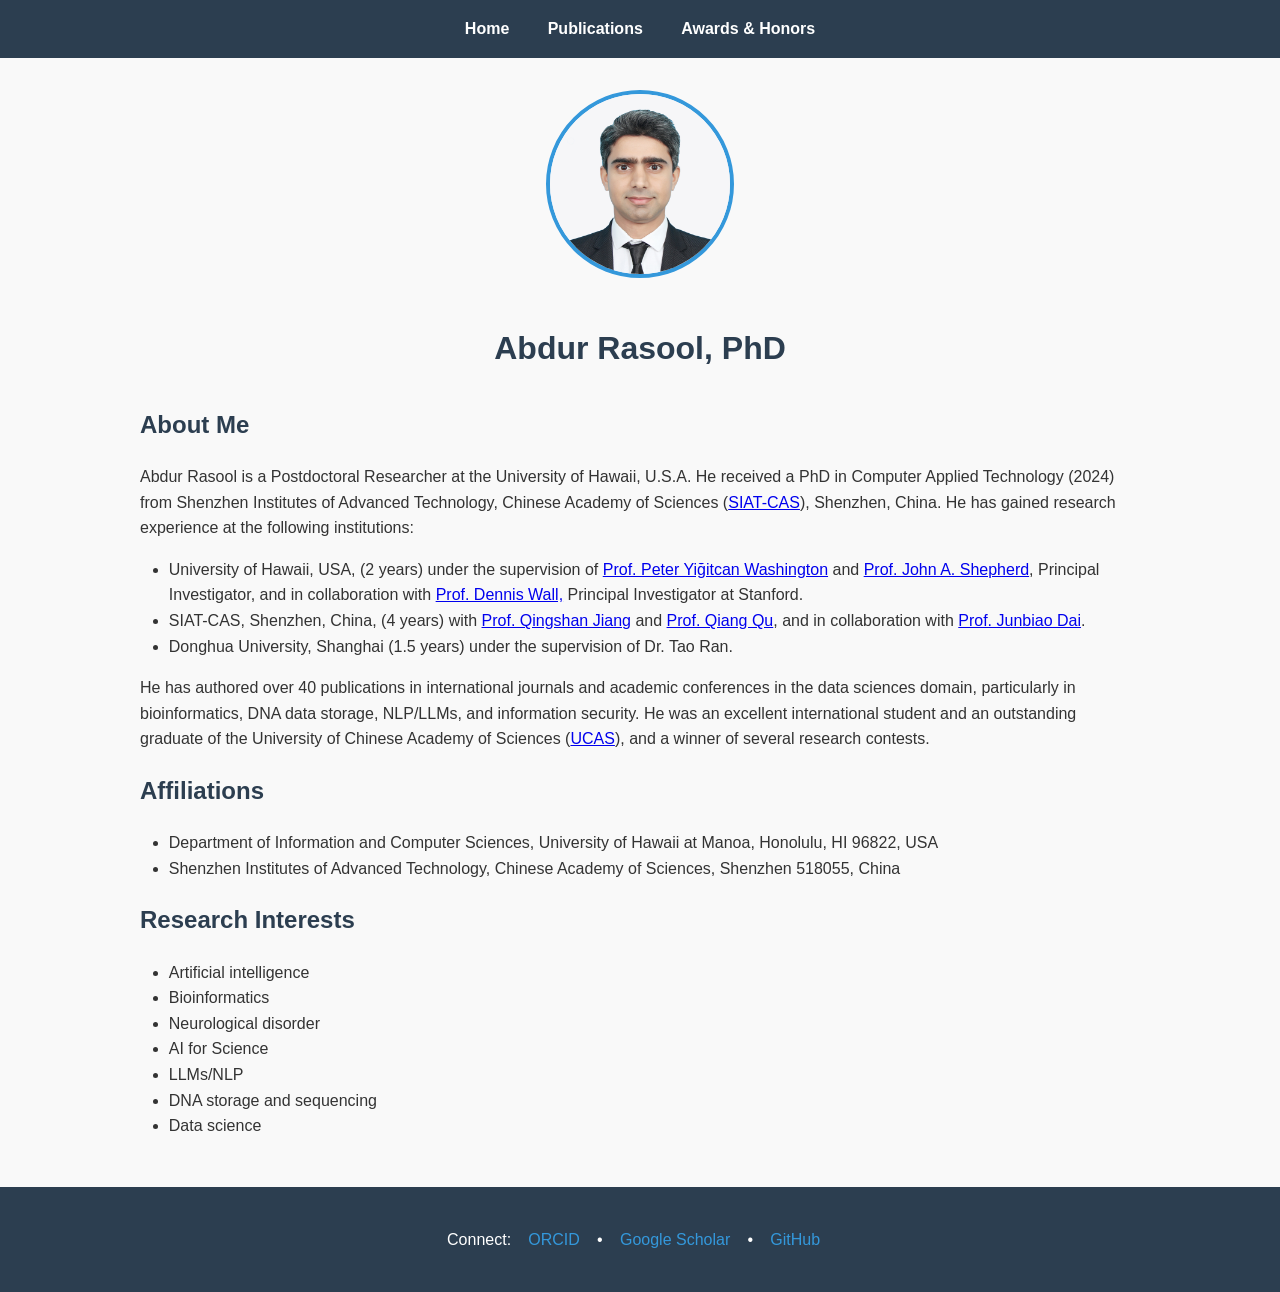
<file: index.html>
<!DOCTYPE html>
<html lang="en">
<head>
  <meta charset="UTF-8">
  <meta name="viewport" content="width=device-width, initial-scale=1.0">
  <title>Abdur Rasool, PhD</title>
  <link rel="stylesheet" href="styles.css">
  <link rel="stylesheet" href="https://cdnjs.cloudflare.com/ajax/libs/font-awesome/6.5.1/css/all.min.css">
</head>
<body>

<header>
  <nav>
    <ul>
      <li><a href="index.html">Home</a></li>
      <li><a href="publications.html">Publications</a></li>
      <li><a href="awards.html">Awards & Honors</a></li>
      <!-- <li><a href="news.html">News and Talks</a></li> -->
    </ul>
  </nav>
</header>

<div class="container">

  <div class="profile">
    <img src="images/profile2.jpg" alt="Abdur Rasool">
    <h1>Abdur Rasool, PhD</h1>
  </div>

  <h2>About Me</h2>
  <p>Abdur Rasool is a Postdoctoral Researcher at the University of Hawaii, U.S.A. He received a PhD in Computer Applied Technology (2024) from Shenzhen Institutes of Advanced Technology, Chinese Academy of Sciences (<a href="http://english.siat.cas.cn/" target="_blank" rel="noopener noreferrer">SIAT-CAS</a>), Shenzhen, China. He has gained research experience at the following institutions:</p>

<ul class="bullets">
    <!-- <li>Southern University of Science and Technology, Shenzhen, China, under the supervision of <a href="https://www.sustech.edu.cn/en/faculties/yanqinghu.html" target="_blank" rel="noopener noreferrer">Prof. Yanqing Hu</a> and <a href="https://yanglinyi.github.io/" target="_blank" rel="noopener noreferrer">Dr. Linyi Yang</a>.</li> -->
    <li>University of Hawaii, USA, (2 years) under the supervision of <a href="https://peterwashington.github.io/" target="_blank" rel="noopener noreferrer">Prof. Peter Yiğitcan Washington</a> and <a href="https://shepherdresearchlab.org/about/our-team/john-shepherd/" target="_blank" rel="noopener noreferrer">Prof. John A. Shepherd</a>, Principal Investigator, and in collaboration with <a href="https://wall-lab.stanford.edu/people/current/dennis/" target="_blank" rel="noopener noreferrer">Prof. Dennis Wall,</a> Principal Investigator at Stanford.</li>
    <li>SIAT-CAS, Shenzhen, China, (4 years) with <a href="https://people.ucas.edu.cn/~0017529?language=en" target="_blank" rel="noopener noreferrer">Prof. Qingshan Jiang</a> and <a href="https://people.ucas.edu.cn/~qiang?language=en" target="_blank" rel="noopener noreferrer">Prof. Qiang Qu</a>, and in collaboration with <a href="https://isynbio.siat.ac.cn/cxqjzx/2025-04/25/article_2025042509531736849.html" target="_blank" rel="noopener noreferrer">Prof. Junbiao Dai</a>.</li>
    <li>Donghua University, Shanghai (1.5 years) under the supervision of Dr. Tao Ran.</li>
</ul>

  <p>He has authored over 40 publications in international journals and academic conferences in the data sciences domain, particularly in bioinformatics, DNA data storage, NLP/LLMs, and information security. He was an excellent international student and an outstanding graduate of the University of Chinese Academy of Sciences (<a href="https://www.ucas.ac.cn/" target="_blank" rel="noopener noreferrer">UCAS</a>), and a winner of several research contests.</p>

  <h2>Affiliations</h2>
  <ul class="bullets">
    <!-- <li>Department of Statistics and Data Science of Southern University of Science and Technology, Shenzhen 518055, China</li> -->
    <li>Department of Information and Computer Sciences, University of Hawaii at Manoa, Honolulu, HI 96822, USA</li>
    <li>Shenzhen Institutes of Advanced Technology, Chinese Academy of Sciences, Shenzhen 518055, China</li>
  </ul>

 


  <h2>Research Interests</h2>
  <ul class="bullets">
    <li>Artificial intelligence</li>
<li>Bioinformatics</li>
<li>Neurological disorder</li>
<li>AI for Science</li>
<li>LLMs/NLP</li>
<li>DNA storage and sequencing</li>
<li>Data science</li>
  </ul>
  
 
</div>

<footer>
  <p>Connect: 
    <a href="https://orcid.org/0000-0001-5334-9001" target="_blank">ORCID</a> • 
    <a href="https://scholar.google.com/citations?user=TY2sgcEAAAAJ" target="_blank">Google Scholar</a> • 
    <a href="https://github.com/abdul-rasool" target="_blank">GitHub</a>
  </p>
</footer>

</body>
</html>
</file>
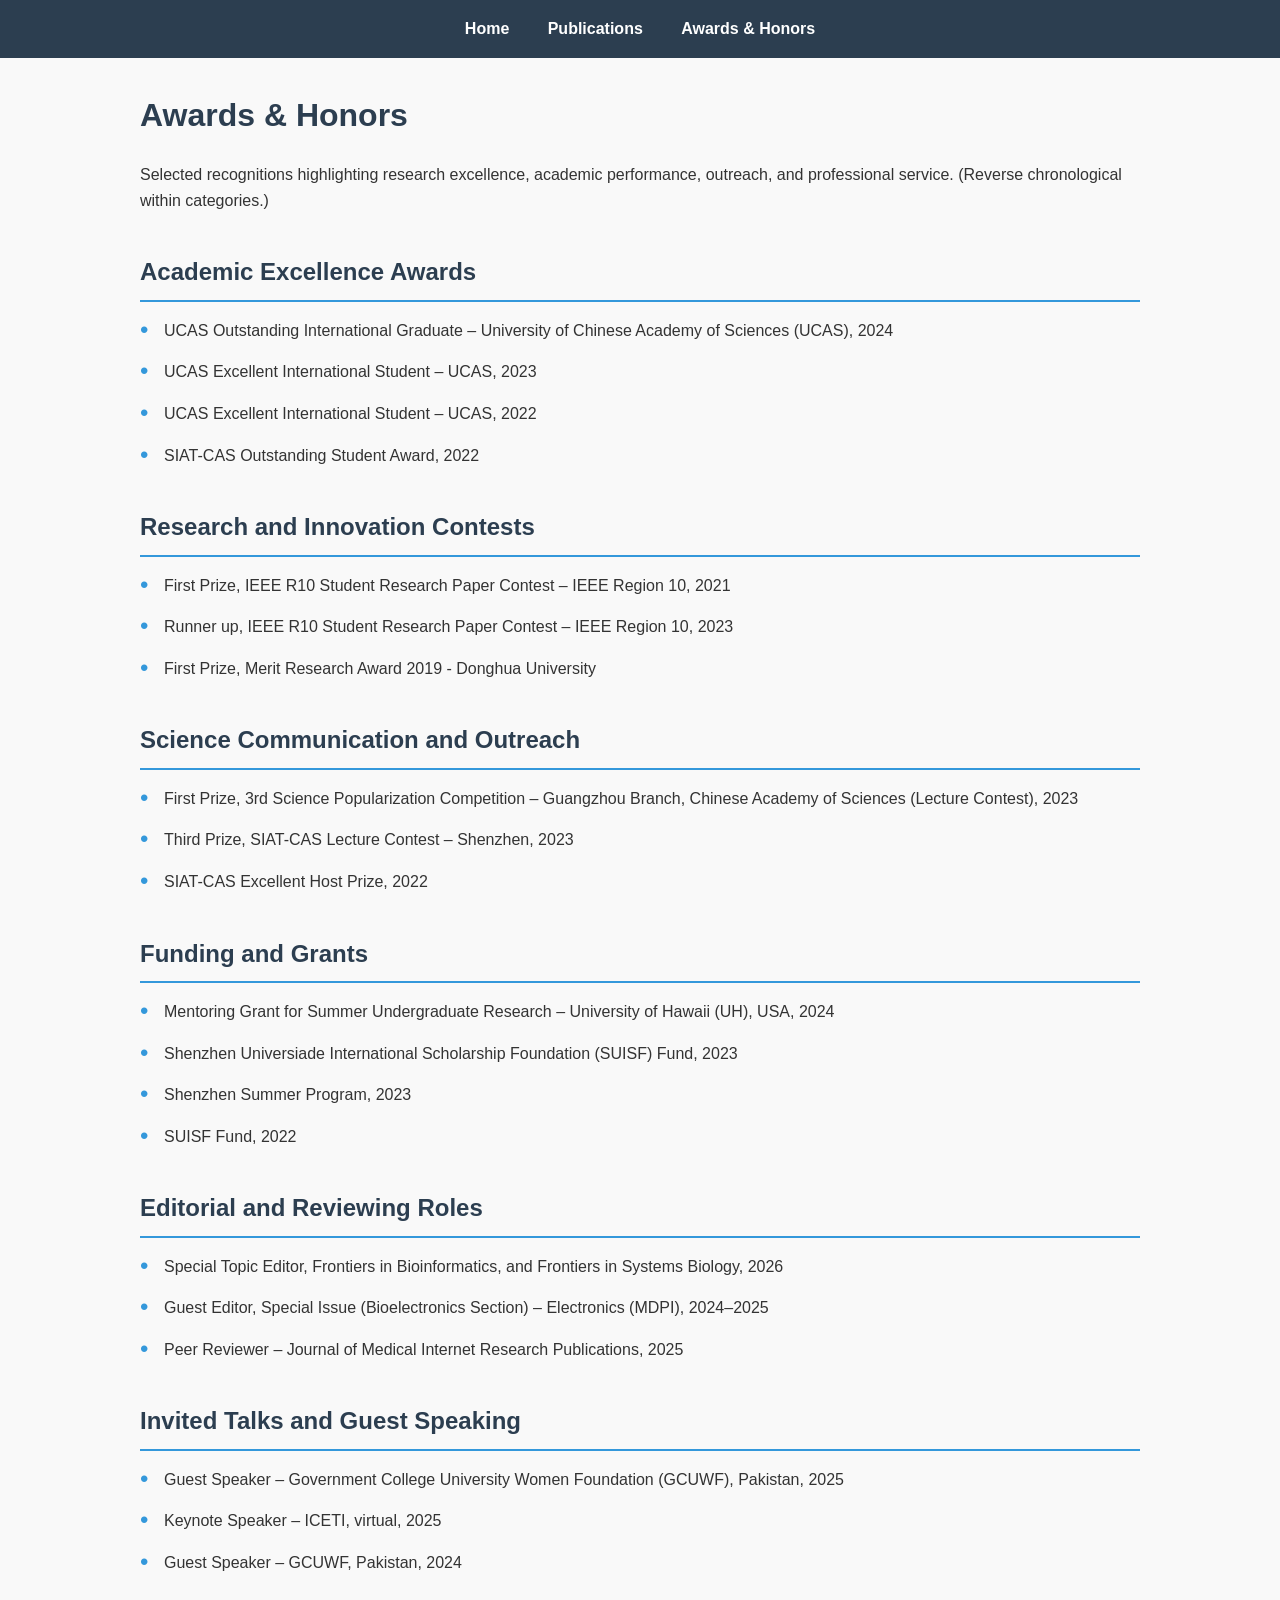
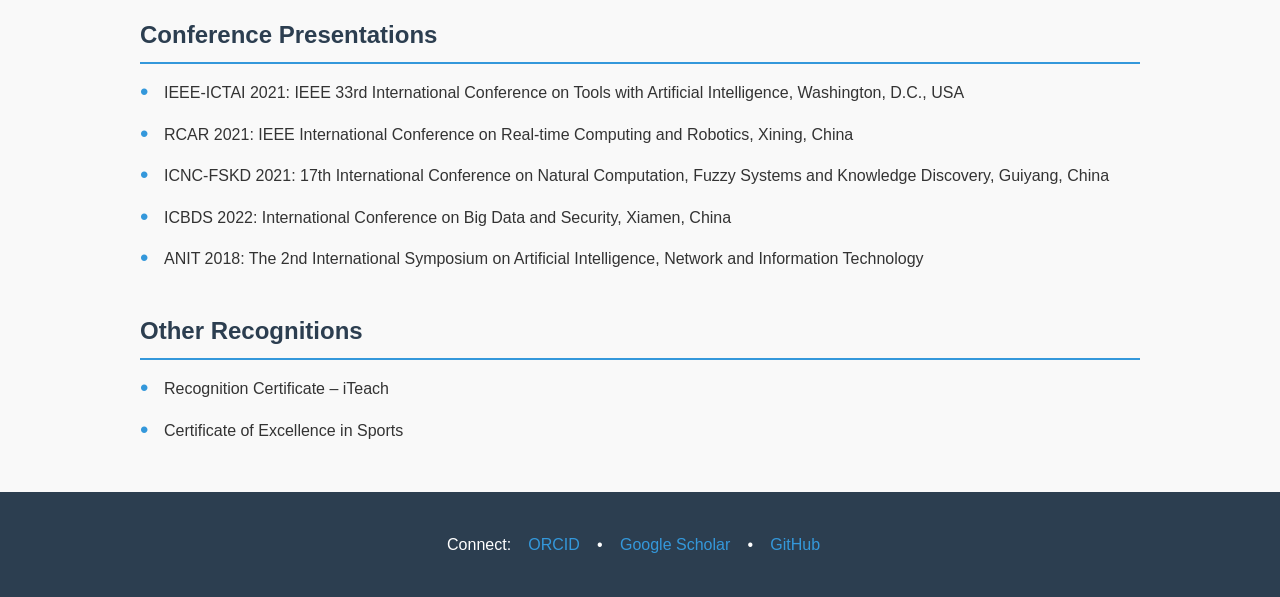
<file: awards.html>
<!DOCTYPE html>
<html lang="en">
<head>
  <meta charset="UTF-8">
  <meta name="viewport" content="width=device-width, initial-scale=1.0">
  <title>Awards & Honors | Abdur Rasool, PhD</title>
  <link rel="stylesheet" href="styles.css">
  <style>
    .section-heading {
      color: #2c3e50;
      border-bottom: 2px solid #3498db;
      padding-bottom: 0.5rem;
      margin-top: 2.5rem;
      margin-bottom: 1rem;
    }
    .award-list {
      list-style-type: none;
      padding-left: 0;
    }
    .award-list li {
      margin-bottom: 1rem;
      padding-left: 1.5rem;
      position: relative;
    }
    .award-list li::before {
      content: "•";
      position: absolute;
      left: 0;
      color: #3498db;
      font-size: 1.5rem;
      line-height: 1;
    }
  </style>
</head>
<body>

<header>
  <nav>
    <ul>
      <li><a href="index.html">Home</a></li>
      <li><a href="publications.html">Publications</a></li>
      <li><a href="awards.html">Awards & Honors</a></li>
      <!-- <li><a href="news.html">News and Talks</a></li> -->
    </ul>
  </nav>
</header>

<div class="container">
  <h1>Awards & Honors</h1>
  <p>Selected recognitions highlighting research excellence, academic performance, outreach, and professional service. (Reverse chronological within categories.)</p>

  <h2 class="section-heading">Academic Excellence Awards</h2>
  <ul class="award-list">
    <li>UCAS Outstanding International Graduate – University of Chinese Academy of Sciences (UCAS), 2024</li>
    <li>UCAS Excellent International Student – UCAS, 2023</li>
    <li>UCAS Excellent International Student – UCAS, 2022</li>
    <li>SIAT-CAS Outstanding Student Award, 2022</li>
  </ul>

  <h2 class="section-heading">Research and Innovation Contests</h2>
  <ul class="award-list">
   
    <li>First Prize, IEEE R10 Student Research Paper Contest – IEEE Region 10, 2021</li>
     <li>Runner up, IEEE R10 Student Research Paper Contest – IEEE Region 10, 2023</li>
    <li>First Prize, Merit Research Award 2019 - Donghua University</li>

  </ul>

  <h2 class="section-heading">Science Communication and Outreach</h2>
  <ul class="award-list">
    <li>First Prize, 3rd Science Popularization Competition – Guangzhou Branch, Chinese Academy of Sciences (Lecture Contest), 2023</li>
    <li>Third Prize, SIAT-CAS Lecture Contest – Shenzhen, 2023</li>
    <li>SIAT-CAS Excellent Host Prize, 2022</li>
  </ul>

  <h2 class="section-heading">Funding and Grants</h2>
  <ul class="award-list">
    <li>Mentoring Grant for Summer Undergraduate Research – University of Hawaii (UH), USA, 2024</li>
    <li>Shenzhen Universiade International Scholarship Foundation (SUISF) Fund, 2023</li>
    <li>Shenzhen Summer Program, 2023</li>
    <li>SUISF Fund, 2022</li>
  </ul>

  <h2 class="section-heading">Editorial and Reviewing Roles</h2>
  <ul class="award-list">
    <li>Special Topic Editor, Frontiers in Bioinformatics, and Frontiers in Systems Biology, 2026</li>
    <li>Guest Editor, Special Issue (Bioelectronics Section) – Electronics (MDPI), 2024–2025</li>
    <li>Peer Reviewer – Journal of Medical Internet Research Publications, 2025</li>
  </ul>

  <h2 class="section-heading">Invited Talks and Guest Speaking</h2>
  <ul class="award-list">
    <li>Guest Speaker – Government College University Women Foundation (GCUWF), Pakistan, 2025</li>
    <li>Keynote Speaker – ICETI, virtual, 2025</li>
    <li>Guest Speaker – GCUWF, Pakistan, 2024</li>
  </ul>

<h2 class="section-heading">Conference Presentations</h2>
<ul class="award-list">
    <li>IEEE-ICTAI 2021: IEEE 33rd International Conference on Tools with Artificial Intelligence, Washington, D.C., USA </li>
    <li>RCAR 2021: IEEE International Conference on Real-time Computing and Robotics, Xining, China </li>
    <li>ICNC-FSKD 2021: 17th International Conference on Natural Computation, Fuzzy Systems and Knowledge Discovery, Guiyang, China </li>
    <li>ICBDS 2022: International Conference on Big Data and Security, Xiamen, China </li>
  <li>ANIT 2018: The 2nd International Symposium on Artificial Intelligence, Network and Information Technology </li>
</ul>

  <h2 class="section-heading">Other Recognitions</h2>
  <ul class="award-list">
    <li>Recognition Certificate – iTeach</li>
    <li>Certificate of Excellence in Sports</li>
  </ul>

</div>

<footer>
  <p>Connect: 
    <a href="https://orcid.org/0000-0001-5334-9001" target="_blank">ORCID</a> • 
    <a href="https://scholar.google.com/citations?user=TY2sgcEAAAAJ" target="_blank">Google Scholar</a> • 
    <a href="https://github.com/abdul-rasool" target="_blank">GitHub</a>
  </p>
</footer>

</body>
</html>
</file>
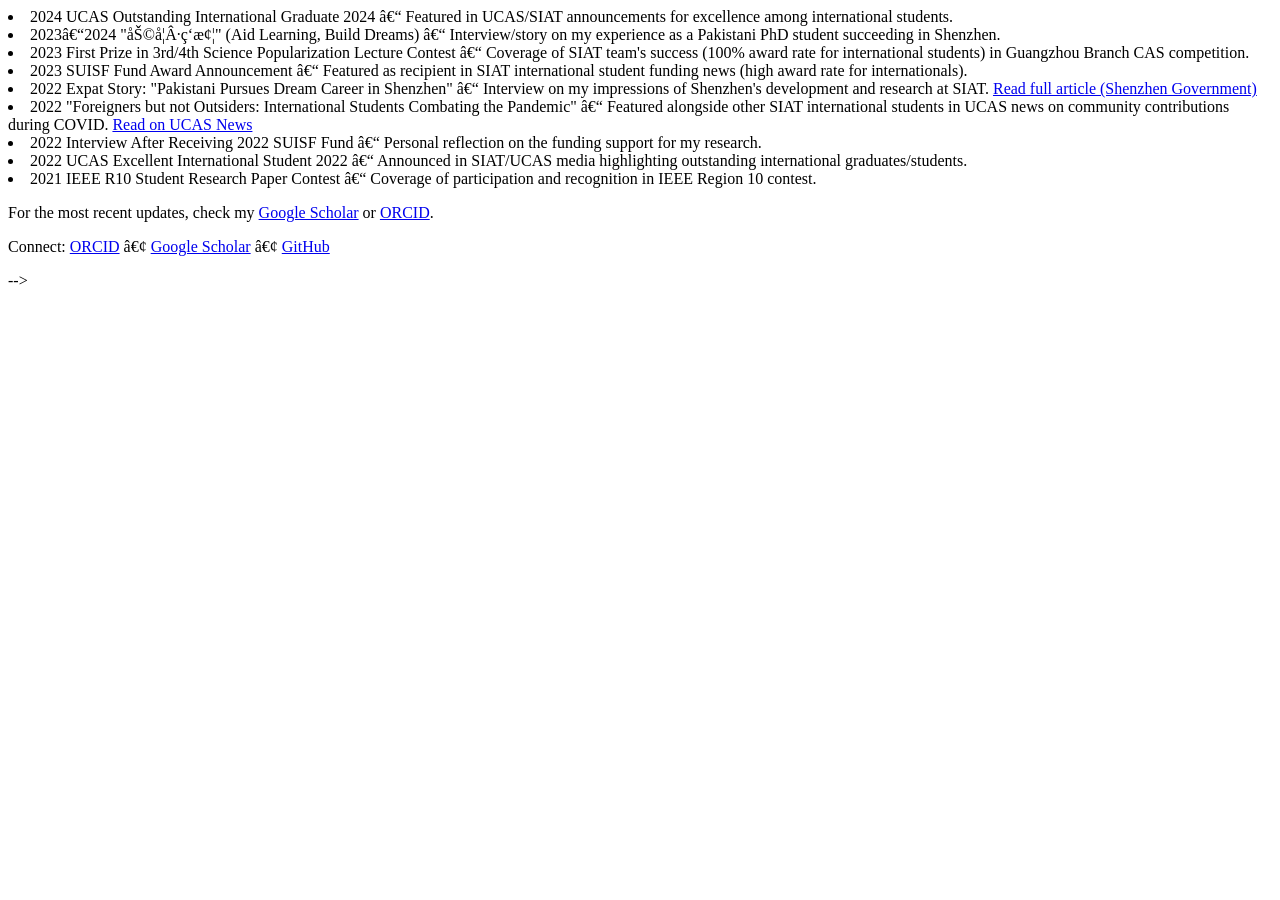
<file: news.html>
<!-- <!DOCTYPE html>
<html lang="en">
<head>
  <meta charset="UTF-8">
  <meta name="viewport" content="width=device-width, initial-scale=1.0">
  <title>News and Talks | Abdur Rasool, PhD</title>
  <link rel="stylesheet" href="styles.css">
  <style>
    .news-list {
      list-style-type: none;
      padding-left: 0;
    }
    .news-list li {
      margin-bottom: 1.2rem;
      padding-left: 1.8rem;
      position: relative;
    }
    .news-list li::before {
      content: "•";
      position: absolute;
      left: 0;
      color: #3498db;
      font-size: 1.6rem;
      line-height: 1;
    }
    .news-date {
      font-weight: bold;
      color: #2c3e50;
      margin-right: 0.5rem;
    }
    .news-link {
      color: #0066cc;
      text-decoration: underline;
    }
    .news-link:hover {
      color: #003366;
    }
  </style>
</head>
<body>

<header>
  <nav>
    <ul>
      <li><a href="index.html">Home</a></li>
      <li><a href="publications.html">Publications</a></li>
      <li><a href="awards.html">Awards & Honors</a></li>
      <li><a href="news.html">News and Talks</a></li>
    </ul>
  </nav>
</header>

<div class="container">
  <h1>News and Talks</h1>
  <p>Selected media coverage, interviews, and announcements highlighting my research, awards, and contributions. (Reverse chronological order; links to original sources.)</p>

  <ul class="news-list">
    <li>
      <span class="news-date">2024</span> 
      SIAT Outstanding Graduate Feature: "Dreams Beyond Limits, Achievements Beyond Expectations" – Profile on my journey as an international PhD graduate from SIAT-CAS. 
      <!-- Add link if available; otherwise leave as text -->
    </li>

    <li>
      <span class="news-date">2024</span> 
      UCAS Outstanding International Graduate 2024 – Featured in UCAS/SIAT announcements for excellence among international students.
    </li>

    <li>
      <span class="news-date">2023–2024</span> 
      "助学·筑梦" (Aid Learning, Build Dreams) – Interview/story on my experience as a Pakistani PhD student succeeding in Shenzhen.
    </li>

    <li>
      <span class="news-date">2023</span> 
      First Prize in 3rd/4th Science Popularization Lecture Contest – Coverage of SIAT team's success (100% award rate for international students) in Guangzhou Branch CAS competition.
    </li>

    <li>
      <span class="news-date">2023</span> 
      SUISF Fund Award Announcement – Featured as recipient in SIAT international student funding news (high award rate for internationals).
    </li>

    <li>
      <span class="news-date">2022</span> 
      Expat Story: "Pakistani Pursues Dream Career in Shenzhen" – Interview on my impressions of Shenzhen's development and research at SIAT. 
      <a href="https://www.sz.gov.cn/en_szgov/news/infocus/gba/expats/stories/content/post_10541164.html" target="_blank" class="news-link">Read full article (Shenzhen Government)</a>
    </li>

    <li>
      <span class="news-date">2022</span> 
      "Foreigners but not Outsiders: International Students Combating the Pandemic" – Featured alongside other SIAT international students in UCAS news on community contributions during COVID. 
      <a href="https://news-en.ucas.ac.cn/index.php/lastnews/3103-foreigners-but-not-outsiders-siat-international-students-combating-the-pandemic" target="_blank" class="news-link">Read on UCAS News</a>
    </li>

    <li>
      <span class="news-date">2022</span> 
      Interview After Receiving 2022 SUISF Fund – Personal reflection on the funding support for my research.
    </li>

    <li>
      <span class="news-date">2022</span> 
      UCAS Excellent International Student 2022 – Announced in SIAT/UCAS media highlighting outstanding international graduates/students.
    </li>

    <li>
      <span class="news-date">2021</span> 
      IEEE R10 Student Research Paper Contest – Coverage of participation and recognition in IEEE Region 10 contest.
    </li>

    <!-- Add more if you have exact links/dates; consolidate duplicates -->
  </ul>

  <p>For the most recent updates, check my <a href="https://scholar.google.com/citations?user=TY2sgcEAAAAJ" target="_blank">Google Scholar</a> or <a href="https://orcid.org/0000-0001-5334-9001" target="_blank">ORCID</a>.</p>

</div>

<footer>
  <p>Connect: 
    <a href="https://orcid.org/0000-0001-5334-9001" target="_blank">ORCID</a> • 
    <a href="https://scholar.google.com/citations?user=TY2sgcEAAAAJ" target="_blank">Google Scholar</a> • 
    <a href="https://github.com/abdul-rasool" target="_blank">GitHub</a>
  </p>
</footer>

</body>
</html> -->
</file>
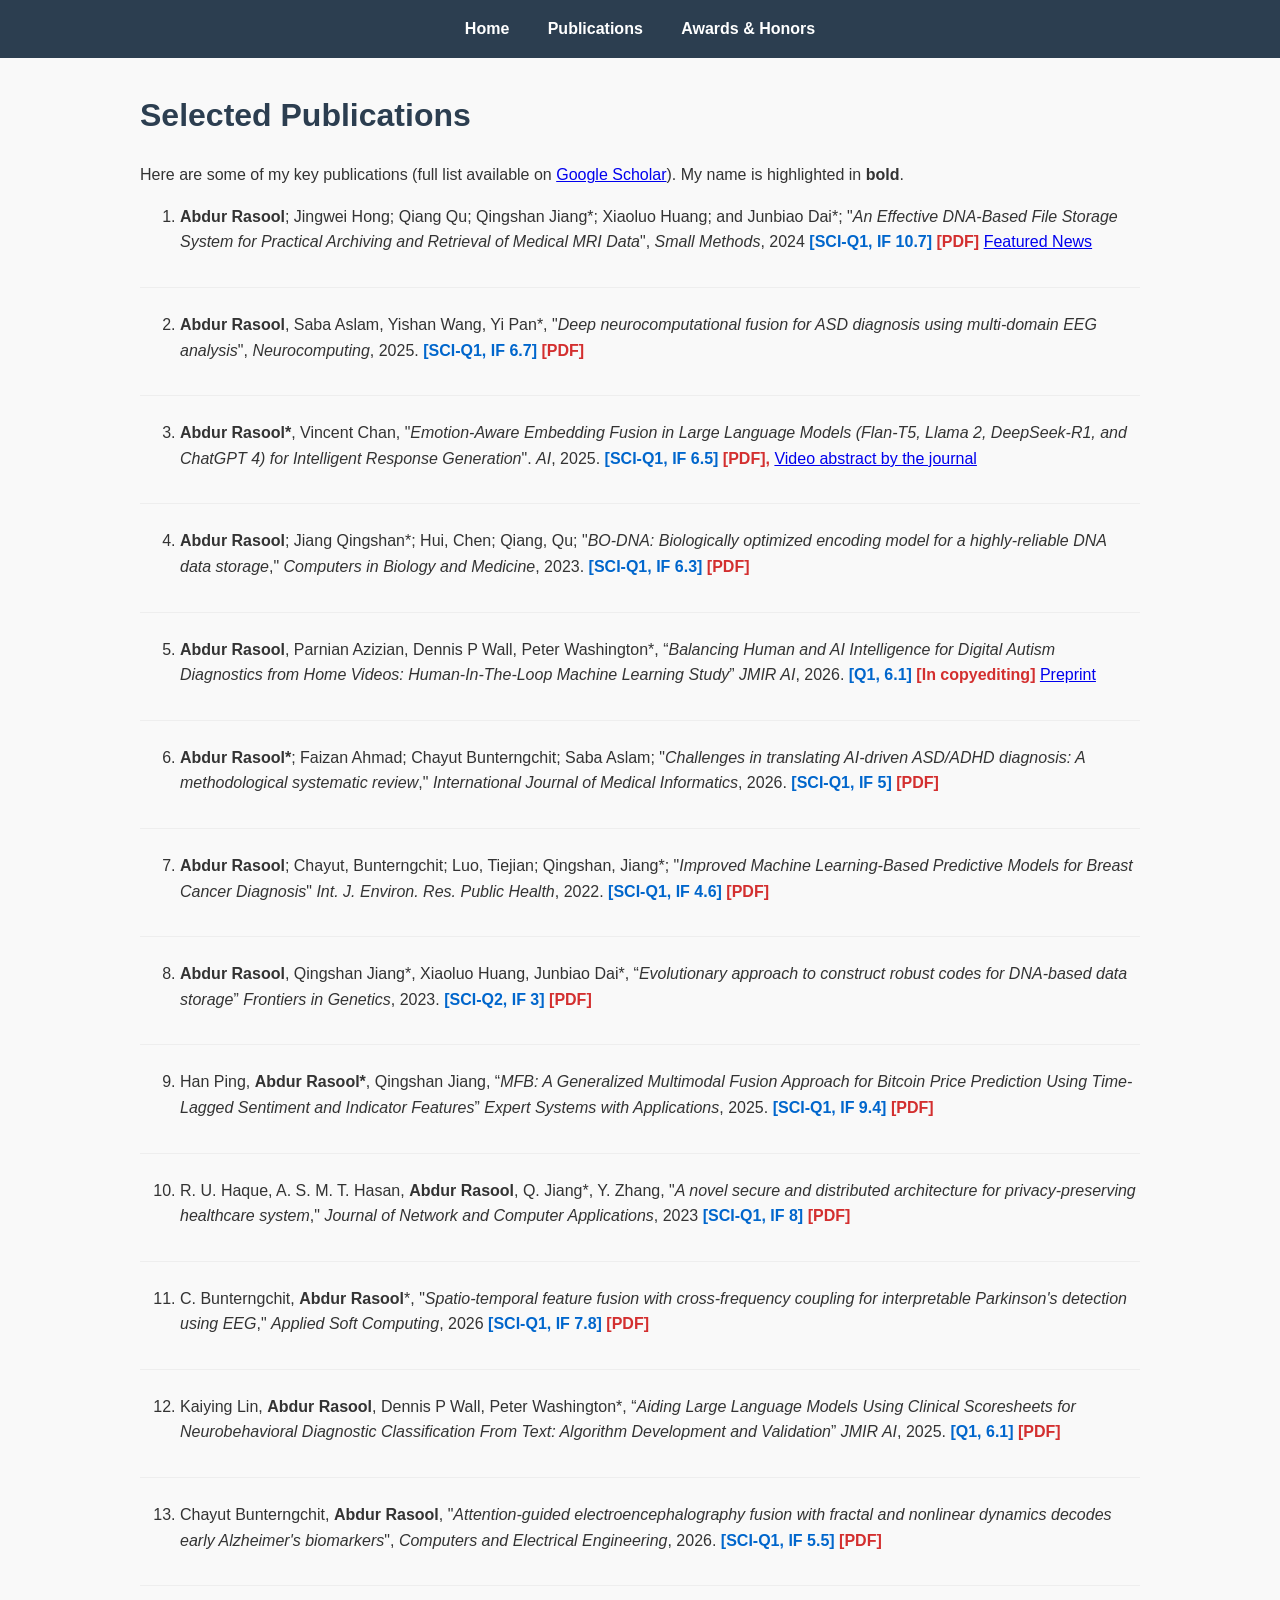
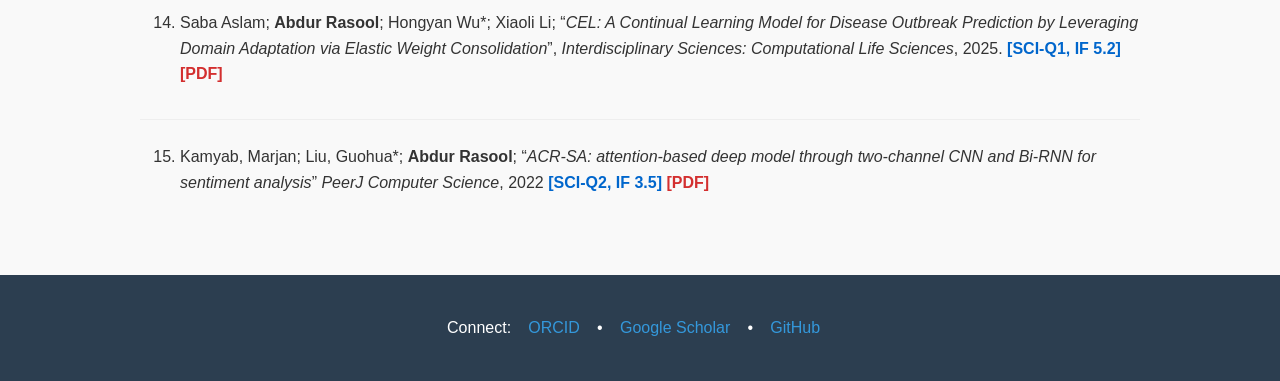
<file: publications.html>
<!DOCTYPE html>
<html lang="en">
<head>
  <meta charset="UTF-8"> 
  <meta name="viewport" content="width=device-width, initial-scale=1.0">
  <title>Publications | Abdur Rasool, PhD</title>
  <link rel="stylesheet" href="styles.css">
  <style>
    .highlight-blue {
      color: #0066cc;          /* Blue color for rank/IF */
      font-weight: bold;
    }
    .author-name {
      font-weight: bold;       /* Makes your name bold */
    }
    .pub-entry {
      margin-bottom: 1.5rem;
      padding-bottom: 1rem;
      border-bottom: 1px solid #eee;
    }
    .pub-entry:last-child {
      border-bottom: none;
    }
  </style>
</head>
<body>

<header>
  <nav>
    <ul>
      <li><a href="index.html">Home</a></li>
      <li><a href="publications.html">Publications</a></li>
      <li><a href="awards.html">Awards & Honors</a></li>
      <!-- <li><a href="news.html">News and Talks</a></li> -->
    </ul>
  </nav>
</header>

<div class="container">
  <h1>Selected Publications</h1>
  <p>Here are some of my key publications (full list available on <a href="https://scholar.google.com/citations?user=TY2sgcEAAAAJ" target="_blank">Google Scholar</a>). My name is highlighted in <strong>bold</strong>.</p>

  <div class="pub-entry">
    <ol start="1">
      <li>
        <span class="author-name">Abdur Rasool</span>; Jingwei Hong; Qiang Qu; Qingshan Jiang*; Xiaoluo Huang; and Junbiao Dai*; "<em>An Effective DNA-Based File Storage System for Practical Archiving and Retrieval of Medical MRI Data</em>", <em>Small Methods</em>, 2024 <strong class="highlight-blue"> [SCI-Q1, IF 10.7]</strong>
      <a href="publications/small.pdf" target="_blank" title="Download PDF" style="color: #d32f2f; text-decoration: none; font-weight: bold;"> [PDF] </a> <a href="https://mp.weixin.qq.com/s/VJM7dE4VZLERv8T34Q4X_A" target="_blank">Featured News </a>
      </li>
    </ol>
  </div>

  

  <div class="pub-entry">
    <ol start="2">
      <li>
        <span class="author-name">Abdur Rasool</span>, Saba Aslam, Yishan Wang, Yi Pan*, "<em>Deep neurocomputational fusion for ASD diagnosis using multi-domain EEG analysis</em>", <em>Neurocomputing</em>, 2025. <strong class="highlight-blue">[SCI-Q1, IF 6.7]</strong>
              <a href="publications/deep.pdf" target="_blank" title="Download PDF" style="color: #d32f2f; text-decoration: none; font-weight: bold;"> [PDF] </a>

      </li>
    </ol>
  </div>

  <div class="pub-entry">
    <ol start="3">
      <li>
        <span class="author-name">Abdur Rasool*</span>, Vincent Chan, "<em>Emotion-Aware Embedding Fusion in Large Language Models (Flan-T5, Llama 2, DeepSeek-R1, and ChatGPT 4) for Intelligent Response Generation</em>". <em>AI</em>, 2025. <strong class="highlight-blue">[SCI-Q1, IF 6.5]</strong>
      <a href="publications/ai.pdf" target="_blank" title="Download PDF" style="color: #d32f2f; text-decoration: none; font-weight: bold;"> [PDF], <a href="https://encyclopedia.pub/video/1755" target="_blank">Video abstract by the journal</a>    </a>
      </li>
    </ol>
  </div>

  <div class="pub-entry">
    <ol start="4">
      <li>
        <span class="author-name">Abdur Rasool</span>; Jiang Qingshan*; Hui, Chen; Qiang, Qu; "<em>BO-DNA: Biologically optimized encoding model for a highly-reliable DNA data storage</em>," <em>Computers in Biology and Medicine</em>, 2023. <strong class="highlight-blue">[SCI-Q1, IF 6.3]</strong>
      <a href="publications/bo.pdf" target="_blank" title="Download PDF" style="color: #d32f2f; text-decoration: none; font-weight: bold;"> [PDF] </a> 
      </li>
    </ol>
  </div>

  <div class="pub-entry">
    <ol start="5">
      <li>
        <span class="author-name">Abdur Rasool</span>, Parnian Azizian, Dennis P Wall, Peter Washington*, “<em>Balancing Human and AI Intelligence for Digital Autism Diagnostics from Home Videos: Human-In-The-Loop Machine Learning Study</em>” <em>JMIR AI</em>, 2026. <strong class="highlight-blue">[Q1, 6.1]</strong>
      <a  style="color: #d32f2f; text-decoration: none; font-weight: bold;"> [In copyediting] </a>
        <!-- href="publications/jmir.pdf" target="_blank" title="Download PDF" -->
       <a href="https://preprints.jmir.org/preprint/84699" target="_blank">Preprint</a>
      </li>
    </ol>
  </div>
  
  <div class="pub-entry">
  <ol start="6">
    <li>
      <span class="author-name">Abdur Rasool*</span>; Faizan Ahmad; Chayut Bunterngchit; Saba Aslam; "<em>Challenges in translating AI-driven ASD/ADHD diagnosis: A methodological systematic review</em>," <em>International Journal of Medical Informatics</em>, 2026. <strong class="highlight-blue">[SCI-Q1, IF 5]</strong>
        <!-- <a href="publications/review.pdf" target="_blank" title="Download PDF">
        <img src="images/pdf.png" alt="PDF" style="width: 20px; height: 20px;">
        </a>     -->
      <a href="publications/review.pdf" target="_blank" title="Download PDF" style="color: #d32f2f; text-decoration: none; font-weight: bold;"> [PDF] </a>
    </li>
  </ol>
</div>


  
  <div class="pub-entry">
    <ol start="7">
      <li>
        <span class="author-name">Abdur Rasool</span>; Chayut, Bunterngchit; Luo, Tiejian; Qingshan, Jiang*; "<em>Improved Machine Learning-Based Predictive Models for Breast Cancer Diagnosis</em>" <em>Int. J. Environ. Res. Public Health</em>, 2022. <strong class="highlight-blue">[SCI-Q1, IF 4.6]</strong>
      <a href="publications/breast.pdf" target="_blank" title="Download PDF" style="color: #d32f2f; text-decoration: none; font-weight: bold;"> [PDF] </a>
      </li>
    </ol>
  </div>


<div class="pub-entry">
    <ol start="8">
      <li>
        <span class="author-name">Abdur Rasool</span>, Qingshan Jiang*, Xiaoluo Huang, Junbiao Dai*, “<em>Evolutionary approach to construct robust codes for DNA-based data storage</em>” <em>Frontiers in Genetics</em>, 2023. <strong class="highlight-blue">[SCI-Q2, IF 3]</strong>
      <a href="publications/fg.pdf" target="_blank" title="Download PDF" style="color: #d32f2f; text-decoration: none; font-weight: bold;"> [PDF] </a>
      </li>
    </ol>
  </div>
  
 



 <div class="pub-entry">
    <ol start="9">
      <li>
        Han Ping, <span class="author-name">Abdur Rasool*</span>, Qingshan Jiang, “<em>MFB: A Generalized Multimodal Fusion Approach for Bitcoin Price Prediction Using Time-Lagged Sentiment and Indicator Features</em>” <em>Expert Systems with Applications</em>, 2025. <strong class="highlight-blue">[SCI-Q1, IF 9.4]</strong>
     <a href="publications/expert.pdf" target="_blank" title="Download PDF" style="color: #d32f2f; text-decoration: none; font-weight: bold;"> [PDF] </a>
      </li>
    </ol>
  </div>
  

  <div class="pub-entry">
    <ol start="10">
      <li>
        R. U. Haque, A. S. M. T. Hasan, <span class="author-name">Abdur Rasool</span>, Q. Jiang*, Y. Zhang, "<em>A novel secure and distributed architecture for privacy-preserving healthcare system</em>," <em>Journal of Network and Computer Applications</em>, 2023 <strong class="highlight-blue">[SCI-Q1, IF 8]</strong>
              <a href="publications/rakib.pdf" target="_blank" title="Download PDF" style="color: #d32f2f; text-decoration: none; font-weight: bold;"> [PDF] </a>

      </li>
    </ol>
  </div>


<div class="pub-entry">
    <ol start="11">
      <li>
        C. Bunterngchit, <span class="author-name">Abdur Rasool</span>*, "<em>Spatio-temporal feature fusion with cross-frequency coupling for interpretable Parkinson's detection using EEG</em>," <em>Applied Soft Computing</em>, 2026 <strong class="highlight-blue">[SCI-Q1, IF 7.8]</strong>
              <a href="publications/chayut.pdf" target="_blank" title="Download PDF" style="color: #d32f2f; text-decoration: none; font-weight: bold;"> [PDF] </a>

      </li>
    </ol>
  </div>
  
<div class="pub-entry">
    <ol start="12">
      <li>
        Kaiying Lin, <span class="author-name">Abdur Rasool</span>, Dennis P Wall, Peter Washington*, “<em>Aiding Large Language Models Using Clinical Scoresheets for Neurobehavioral Diagnostic Classification From Text: Algorithm Development and Validation</em>” <em>JMIR AI</em>, 2025. <strong class="highlight-blue">[Q1, 6.1]</strong>
      <a href="publications/jmir.pdf" target="_blank" title="Download PDF" style="color: #d32f2f; text-decoration: none; font-weight: bold;"> [PDF] </a>
      </li>
    </ol>
  </div>

  
  <div class="pub-entry">
    <ol start="13">
      <li>
        Chayut Bunterngchit, <span class="author-name">Abdur Rasool</span>, "<em>Attention-guided electroencephalography fusion with fractal and nonlinear dynamics decodes early Alzheimer's biomarkers</em>", <em>Computers and Electrical Engineering</em>, 2026. <strong class="highlight-blue">[SCI-Q1, IF 5.5]</strong>
              <a href="publications/chayut.pdf" target="_blank" title="Download PDF" style="color: #d32f2f; text-decoration: none; font-weight: bold;"> [PDF] </a>

      </li>
    </ol>
  </div>

  


  <div class="pub-entry">
    <ol start="14">
      <li>
        Saba Aslam; <span class="author-name">Abdur Rasool</span>; Hongyan Wu*; Xiaoli Li; “<em>CEL: A Continual Learning Model for Disease Outbreak Prediction by Leveraging Domain Adaptation via Elastic Weight Consolidation</em>”, <em>Interdisciplinary Sciences: Computational Life Sciences</em>, 2025. <strong class="highlight-blue">[SCI-Q1, IF 5.2]</strong>
     <a href="publications/cel.pdf" target="_blank" title="Download PDF" style="color: #d32f2f; text-decoration: none; font-weight: bold;"> [PDF] </a>
      </li>
    </ol>
  </div>

<div class="pub-entry">
    <ol start="15">
      <li>
        Kamyab, Marjan; Liu, Guohua*; <span class="author-name">Abdur Rasool</span>; “<em>ACR-SA: attention-based deep model through two-channel CNN and Bi-RNN for sentiment analysis</em>” <em>PeerJ Computer Science</em>, 2022 <strong class="highlight-blue">[SCI-Q2, IF 3.5]</strong>
      <a href="publications/peerj.pdf" target="_blank" title="Download PDF" style="color: #d32f2f; text-decoration: none; font-weight: bold;"> [PDF] </a>
      </li>
    </ol>
  </div>
  


  
</div>

<footer>
  <p>Connect: 
    <a href="https://orcid.org/0000-0001-5334-9001" target="_blank">ORCID</a> • 
    <a href="https://scholar.google.com/citations?user=TY2sgcEAAAAJ" target="_blank">Google Scholar</a> • 
    <a href="https://github.com/abdul-rasool" target="_blank">GitHub</a>
  </p>
</footer>

</body>
</html>
</file>
<file: styles.css>
/* styles.css */
body {
  font-family: 'Segoe UI', Tahoma, Geneva, Verdana, sans-serif;
  margin: 0;
  padding: 0;
  line-height: 1.6;
  color: #333;
  background-color: #f9f9f9;
}

header {
  background-color: #2c3e50;
  color: white;
  padding: 1rem 0;
  text-align: center;
}

nav ul {
  list-style: none;
  padding: 0;
  margin: 0;
  display: flex;
  justify-content: center;
  flex-wrap: wrap;
}

nav li {
  margin: 0 1.2rem;
}

nav a {
  color: white;
  text-decoration: none;
  font-weight: bold;
  transition: color 0.3s;
}

nav a:hover {
  color: #3498db;
}

.container {
  max-width: 1000px;
  margin: 2rem auto;
  padding: 0 1.5rem;
}

h1, h2 {
  color: #2c3e50;
}

.profile {
  text-align: center;
  margin-bottom: 2rem;
}

.profile img {
  width: 180px;
  height: 180px;
  border-radius: 50%;
  object-fit: cover;
  border: 4px solid #3498db;
  margin-bottom: 1rem;
}

footer {
  background-color: #2c3e50;
  color: white;
  text-align: center;
  padding: 1.5rem;
  margin-top: 3rem;
}

footer a {
  color: #3498db;
  text-decoration: none;
  margin: 0 0.8rem;
}

footer a:hover {
  text-decoration: underline;
}

ul.bullets {
  list-style-type: disc;
  padding-left: 1.8rem;
}

@media (max-width: 768px) {
  nav ul { flex-direction: column; }
  nav li { margin: 0.6rem 0; }
}
</file>
